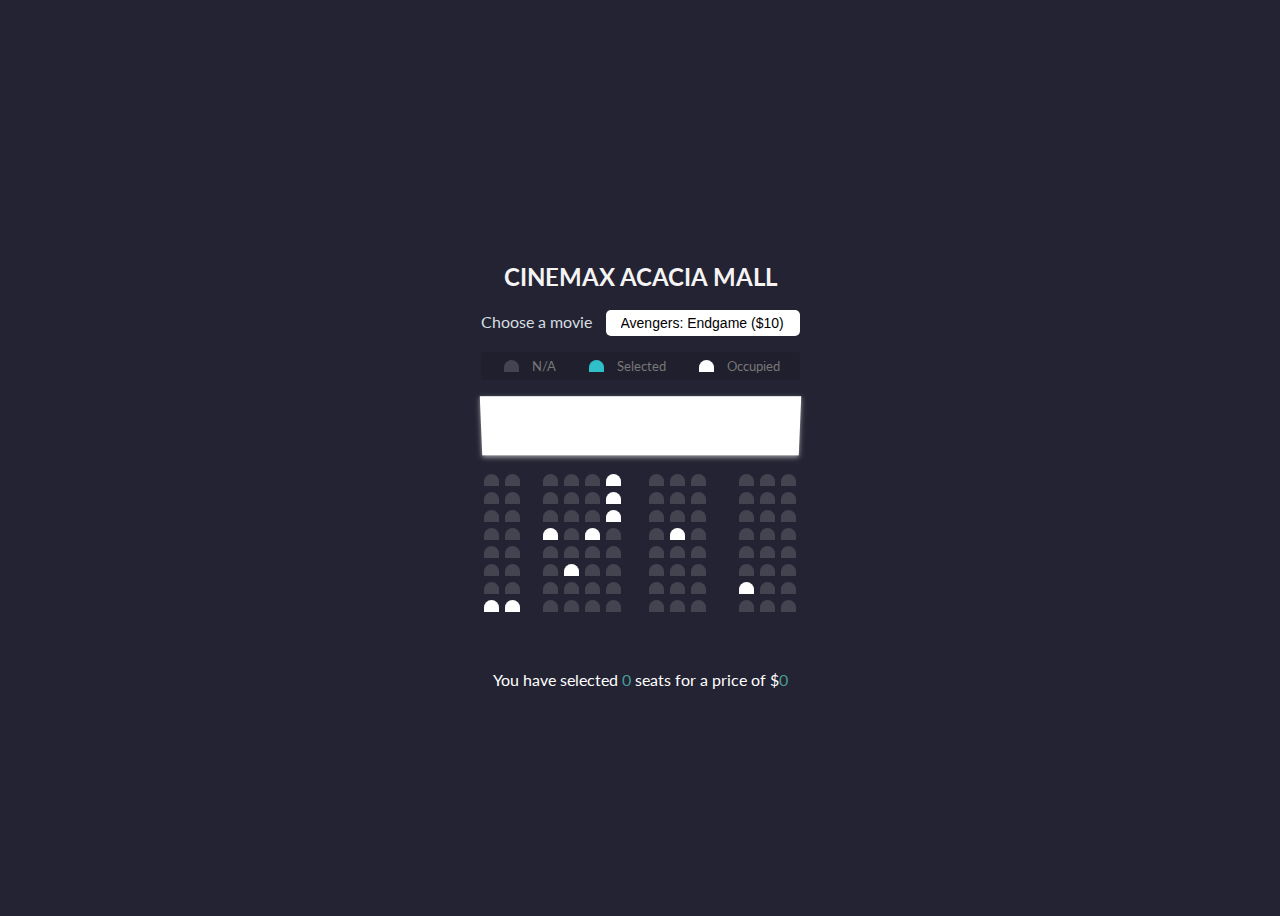
<file: index.html>
<!DOCTYPE html>
<html lang="en">
<head>
    <meta charset="UTF-8">
    <meta name="viewport" content="width=device-width, initial-scale=1.0">
    <title>Movie seat booking app </title>
    <!-- css -->
    <link rel="stylesheet" href="style.css">
</head>
<body>
    <!-- movie container -->
    <div class="movie-container">
        <!-- selct options -->
        <h2> CINEMAX ACACIA MALL</h2>
        <label>Choose a movie </label>
        <select id="movie">
            <!-- movie options -->
            <option value="10"> Avengers: Endgame ($10)</option>
            <option value="12"> Hidden strike ($12)</option>
            <option value="11"> Fast X ($11)</option>
            <option value="8"> Heart of stone ($8)</option>
            <option value="9"> Little mermaid ($9)</option>
            <option value="10"> Woman King ($10)</option>
            <option value="9"> Zoey ($9)</option>
        </select>

        <!-- seats selected -->
        <ul class="showcase">
            <!-- selected -->
            <li>
                <div class="seat"></div>
                <small> N/A </small>
            </li>

            <!-- selected -->
            <li>
                <div class="seat selected"></div>
                <small> Selected </small>
            </li>
            <!-- Occupied  -->
            <li>
                <div class="seat occupied"></div>
                <small> Occupied </small>
            </li>
        </ul>

        <!-- screen container -->
        <div class="container">
            <div class="screen"></div>
            <!-- row 1 -->
            <div class="row">
                <div class="seat"></div>
                <div class="seat"></div>
                <div class="seat"></div>
                <div class="seat"></div>

                <div class="seat"></div>
                <div class="seat occupied"></div>
                <div class="seat"></div>
                <div class="seat"></div>
                <div class="seat"></div>
                <div class="seat"></div>
                <div class="seat"></div>
                <div class="seat"></div>
            </div>

             <!-- row 2 -->
             <div class="row">
                <div class="seat"></div>
                <div class="seat"></div>
                <div class="seat"></div>
                <div class="seat"></div>

                <div class="seat"></div>
                <div class="seat occupied"></div>
                <div class="seat"></div>
                <div class="seat"></div>
                <div class="seat"></div>
                <div class="seat"></div>
                <div class="seat"></div>
                <div class="seat"></div>

            </div>

             <!-- row 3 -->
             <div class="row">
                <div class="seat"></div>
                <div class="seat"></div>
                <div class="seat"></div>
                <div class="seat"></div>

                <div class="seat"></div>
                <div class="seat occupied"></div>
                <div class="seat"></div>
                <div class="seat"></div>
                <div class="seat"></div>
                <div class="seat"></div>
                <div class="seat"></div>
                <div class="seat"></div>
            </div>

             <!-- row 4 -->
             <div class="row">
                <div class="seat"></div>
                <div class="seat"></div>
                <div class="seat occupied"></div>
                <div class="seat"></div>

                <div class="seat occupied"></div>
                <div class="seat"></div>
                <div class="seat"></div>
                <div class="seat occupied"></div>
                <div class="seat"></div>
                <div class="seat"></div>
                <div class="seat"></div>
                <div class="seat"></div>

            </div>

             <!-- row 5 -->
             <div class="row">
                <div class="seat"></div>
                <div class="seat"></div>
                <div class="seat"></div>
                <div class="seat"></div>

                <div class="seat"></div>
                <div class="seat"></div>
                <div class="seat"></div>
                <div class="seat"></div>
                <div class="seat"></div>
                <div class="seat"></div>
                <div class="seat"></div>
                <div class="seat"></div>

            </div>

             <!-- row 6 -->
             <div class="row">
                <div class="seat"></div>
                <div class="seat"></div>
                <div class="seat"></div>
                <div class="seat occupied"></div>

                <div class="seat"></div>
                <div class="seat"></div>
                <div class="seat"></div>
                <div class="seat"></div>
                <div class="seat"></div>
                <div class="seat"></div>
                <div class="seat"></div>
                <div class="seat"></div>

            </div>

             <!-- row 7 -->
             <div class="row">
                <div class="seat"></div>
                <div class="seat"></div>
                <div class="seat"></div>
                <div class="seat"></div>
                <div class="seat"></div>
                <div class="seat"></div>

                <div class="seat"></div>
                <div class="seat"></div>
                <div class="seat"></div>
                <div class="seat occupied"></div>
                <div class="seat"></div>
                <div class="seat"></div>

            </div>

             <!-- row 8 -->
             <div class="row">
                <div class="seat occupied"></div>
                <div class="seat occupied"></div>
                <div class="seat "></div>
                <div class="seat"></div>

                <div class="seat"></div>
                <div class="seat"></div>
                <div class="seat"></div>
                <div class="seat"></div>
                <div class="seat"></div>
                <div class="seat"></div>
                <div class="seat"></div>
                <div class="seat"></div>
            </div>
            <!-- End of row 8 -->
        </div>  
    </div>
    <!-- End of container -->

    <!-- text -->

    <p class="text">
        You have selected <span id="count"> 0     
        </span> seats for a price of $<span id="total">0</span>
    </p>
        
    <!-- js -->
    <script src="script.js"></script>
</body>
</html>
</file>
<file: style.css>
@import url(https://fonts.googleapis.com/css?family=Lato:100,100italic,300,300italic,regular,italic,700,700italic,900,900italic);
*{
    box-sizing: border-box;
}

body{
    background-color:#242333;
    display: flex;
    flex-direction: column;
    color: white;
    align-items: center;
    justify-content: center;
    height: 100vh;
    font-family: 'lato','sans-serif';
}
/* Heading */
h2{
    color: rgb(245, 243, 243);
    text-align: center;
}
label{
    color: rgb(213, 222, 224);
}
/* seat */
.seat {
    background-color: #444451;
    height: 12px;
    width: 15px;
    margin: 3px;
    border-top-left-radius: 10px;
    border-top-right-radius: 10px;
}

.row{
    display: flex;
}
.movie-container{
    margin: 20px 0px;
}
/* select */
.movie-container select {
    background-color: white;
    border: 0;
    border-radius: 5px;
    font-size: 14px;
    margin-left: 10px;
    padding: 5px 15px 5px 15px;
    -moz-appearance: none;
    -webkit-appearance: none;
    appearance: none;
}
/* when the seat is selected */

.seat.selected{
    background-color: rgb(47, 192, 202);
}
.seat.occupied{
    background-color: white;
}
.seat:nth-of-type(2){
    margin-right: 20px;
}

.seat:nth-last-of-type(3){
    margin-left: 30px;
}
.seat:nth-last-of-type(6){
    margin-left: 25px;
}
.seat:not(.occupied):hover {
    cursor: pointer;
    transform: scale(1.2);
}
.showcase .seat:not(.occupied):hover{
    cursor: default;
    transform: scale(1);
}

.showcase {
    background-color: rgb(0, 0, 0,0.1);
    display: flex;
    border-radius: 4px;
    padding: 5px 10px;
    list-style-type: none;
    color: #777;
    justify-content: space-between;
}
.showcase li {
    display: flex;
    justify-content: center;
    align-items: center;
    margin: 0 10px;
}

.showcase li small {
    margin-left: 10px;
}
/* screen */
.screen{
    background-color: white;
    padding: 5px;
    margin-top: 5px;
    margin-bottom: 5px;
    height: 60px;
    width: 100%;
    margin: 15px 0;
     transform: rotateX(-15deg); 
    box-shadow: 0 2px 5px rgb(200, 200, 200, 0.75);
}

/* container */
.container{
    perspective:1000px;
    margin-bottom: 30px;
}
/*  */
p.text{
    margin: 5px 0;
}
p.text span {
    color: rgb(70, 158, 151) ;
}
</file>
